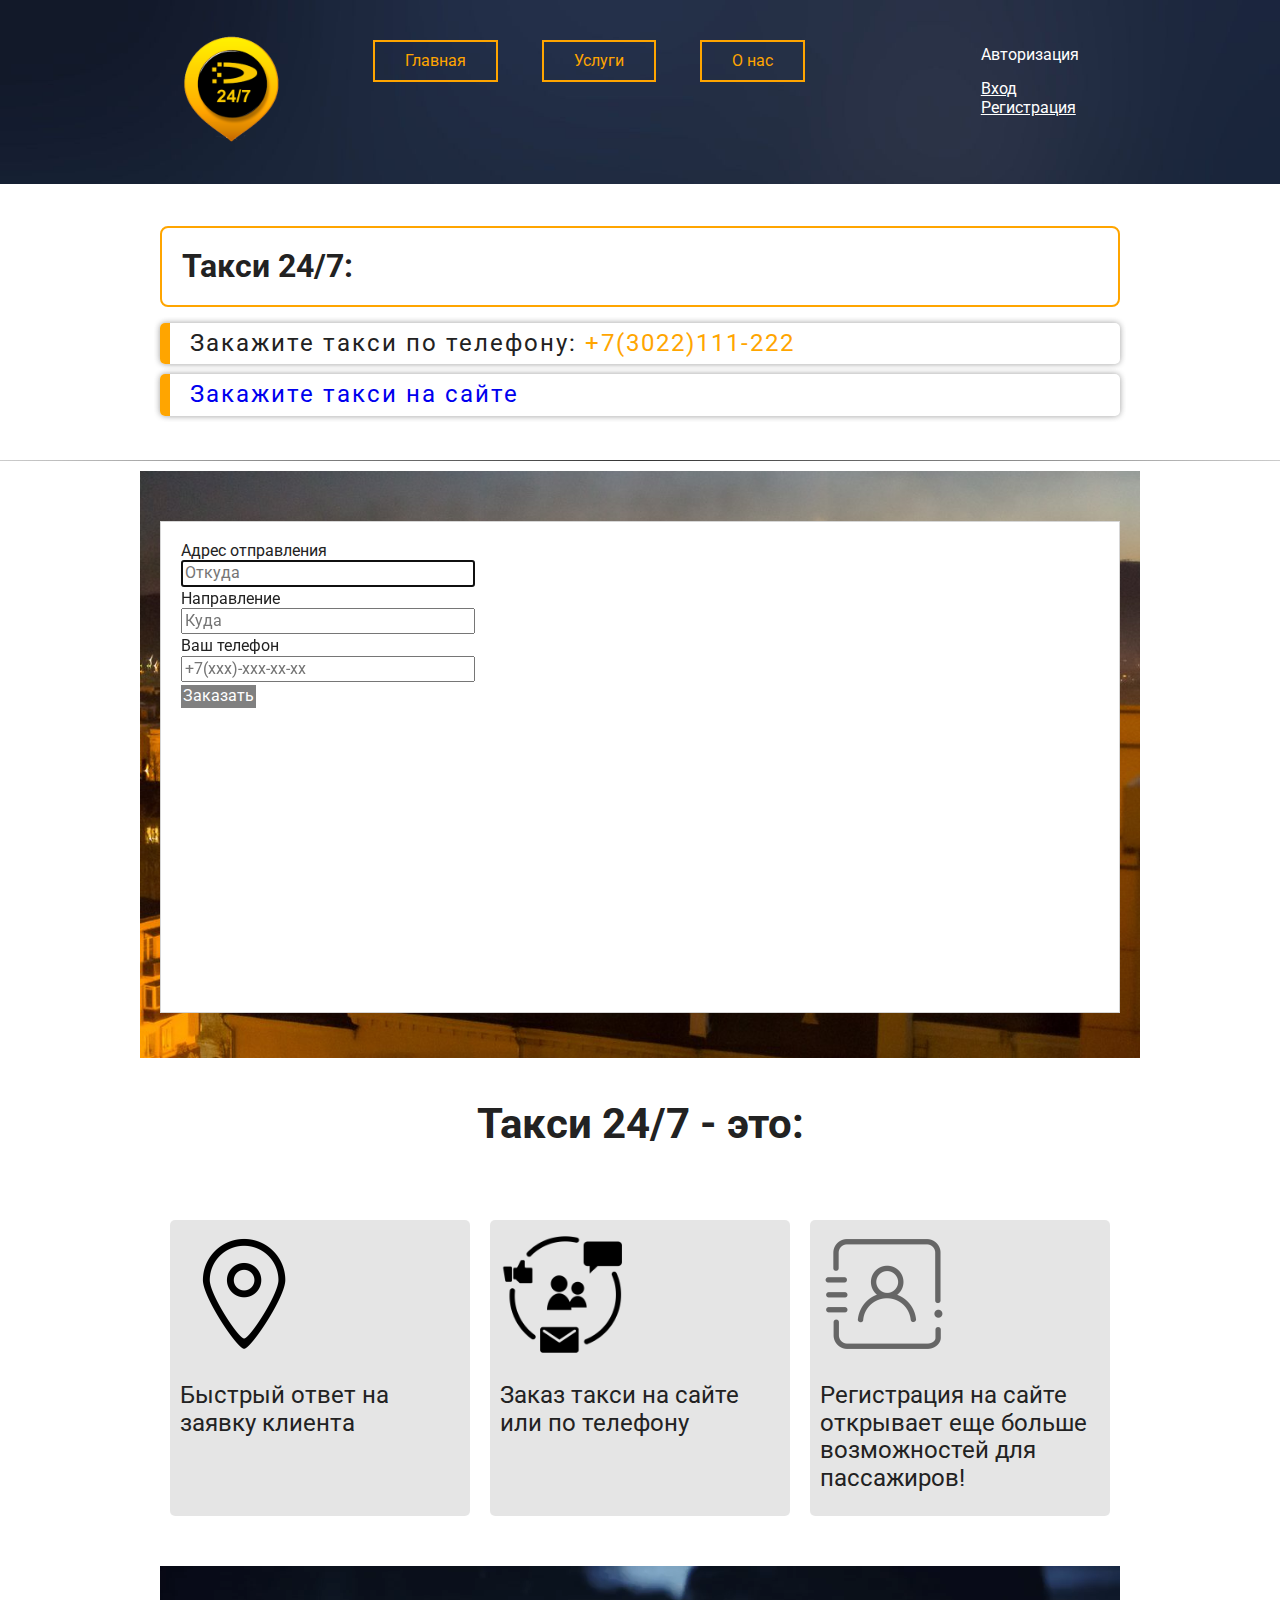
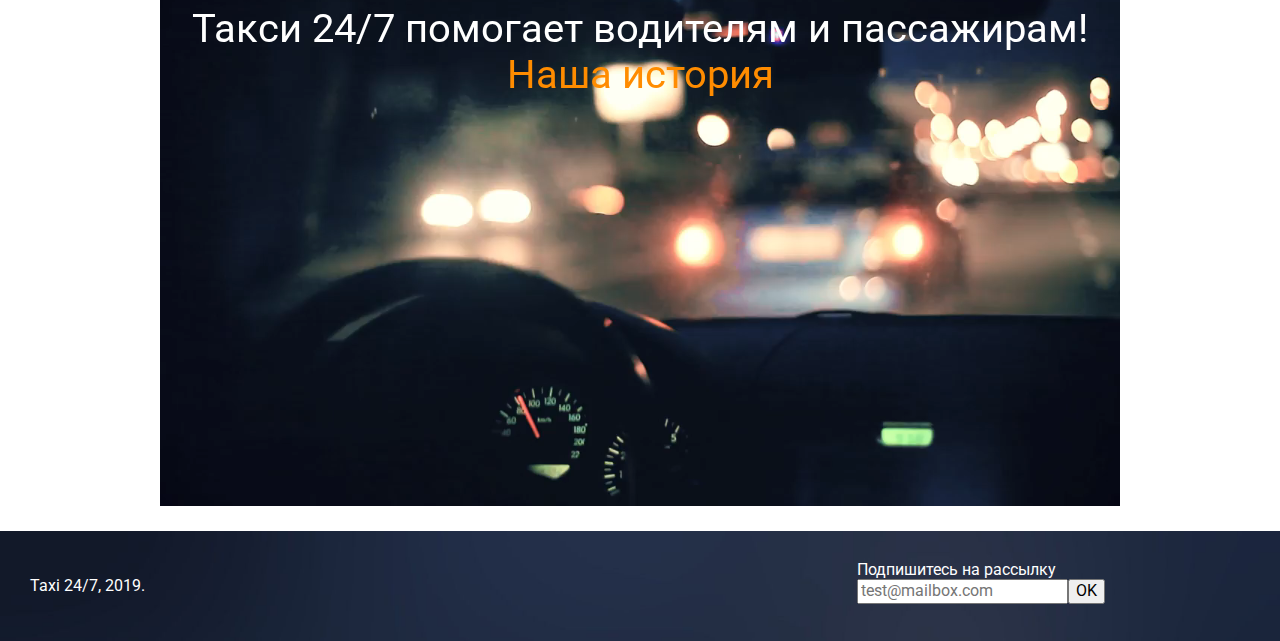
<file: index.html>
<!DOCTYPE html>
<html lang="en">

<head>
    <meta charset="UTF-8">
    <title>24/7 - главная</title>
    <link href="https://fonts.googleapis.com/css?family=Roboto:400,300,700&subset=latin,Cyrillic" rel="stylesheet" type="text/css">
    <!-- Нормалайз -->
    <link rel="stylesheet" href="normalize.css">
    <!-- Свои стили -->
    <link rel="stylesheet" href="style.css">
</head>

<body>

    <!-- header -->
    <header class="header">
        <div class="section">
            <div class="nav">
                <div class="logo">
                    <a href=index.html><img src="img/logo.png" alt="logo" width="120" height="120">
                    </a>
                </div>
                <div class="menu">
                    <a class="button" href="index.html">Главная</a>
                    <a class="button" href="service.html">Услуги</a>
                    <a class="button" href="about.html">О нас</a>
                </div>
                <div class="auth">
                    <p>Авторизация</p>
                    <a href="">Вход</a>
                    <a href="">Регистрация</a>

                </div>

            </div>
        </div>
    </header>

    <div class="section">
        <h1 class="phone-msg">Такси 24/7:</h1>
        <ul class="case-border">
            <li>Закажите такси по телефону: <a class="phone-msg-hover">+7(3022)111-222</a></li>
            <li><a href="#ordering">Закажите такси на сайте</a></li>
        </ul>
    </div>

    <hr>
    <div id="ordering" class="section ordering">
        <form class="taxiform">
            <div class="from-adress">
                <iframe src="https://www.google.com/maps/embed?pb=!1m18!1m12!1m3!1d78520.8961049418!2d113.40518313292294!3d52.04735603819655!2m3!1f0!2f0!3f0!3m2!1i1024!2i768!4f13.1!3m3!1m2!1s0x5dca351539f218ed%3A0x76432ffaf2ae72d8!2z0KfQuNGC0LAsINCX0LDQsdCw0LnQutCw0LvRjNGB0LrQuNC5INC60YDQsNC5!5e0!3m2!1sru!2sru!4v1562148692161!5m2!1sru!2sru" width="600" height="450" frameborder="0" style="border:0" allowfullscreen></iframe>
            </div>
            <div class="adresses">
                <label for="start-point">Адрес отправления</label>
                <input type="text" id="start-point" placeholder="Откуда" autofocus required>

                <label for="end-point">Направление</label>
                <input type="text" id="end-point" placeholder="Куда" autofocus required>
                
                <label for="phone">Ваш телефон</label>
                <input type="text" id="phone" placeholder="+7(xxx)-xxx-xx-xx" autofocus required>

                <button type="submit">Заказать</button>

            </div>
        </form>

    </div>


    <!-- раздел контента "о нас" -->
    <div class="info">
        <h3 class="about-text">Такси 24/7 - это:</h3>
        <div class="section boxes">
            <div>
                <img src="img/loc-icon.png" width="128" height="128">
                <p>Быстрый ответ на заявку клиента
                </p>
            </div>
            <div>
                <img src="img/onboarding.png" width="128" height="128">
                <p>Заказ такси на сайте или по телефону</p>
            </div>

            <div>
                <img src="img/client.png" width="128" height="128">
                <p>Регистрация на сайте открывает еще больше возможностей для пассажиров!</p>


            </div>
        </div>
    </div>
    <div class="section">
        <div id="video">
            <video autoplay muted loop id="myVideo">
                <source src="videos/mainvideo.mp4" type="video/mp4">
                Your browser does not support HTML5 video.
            </video>
            <div class="overlay">
                <p>Такси 24/7 помогает водителям и пассажирам!
                    <a href="about.html">Наша история</a></p>

            </div>
        </div>
    </div>

    <!--футер -->

    <footer class="footer">
        <div class="copyright">
            <p>Taxi 24/7, 2019.</p>
        </div>
        <div class="signup">
            <form class="container">
                <label for="exampleEmailInput">Подпишитесь на рассылку</label>
                <input type="email" placeholder="test@mailbox.com" id="exampleEmailInput">
                <input class="button-primary" type="submit" value="OK">
            </form>
        </div>
    </footer>



</body></html>
</file>
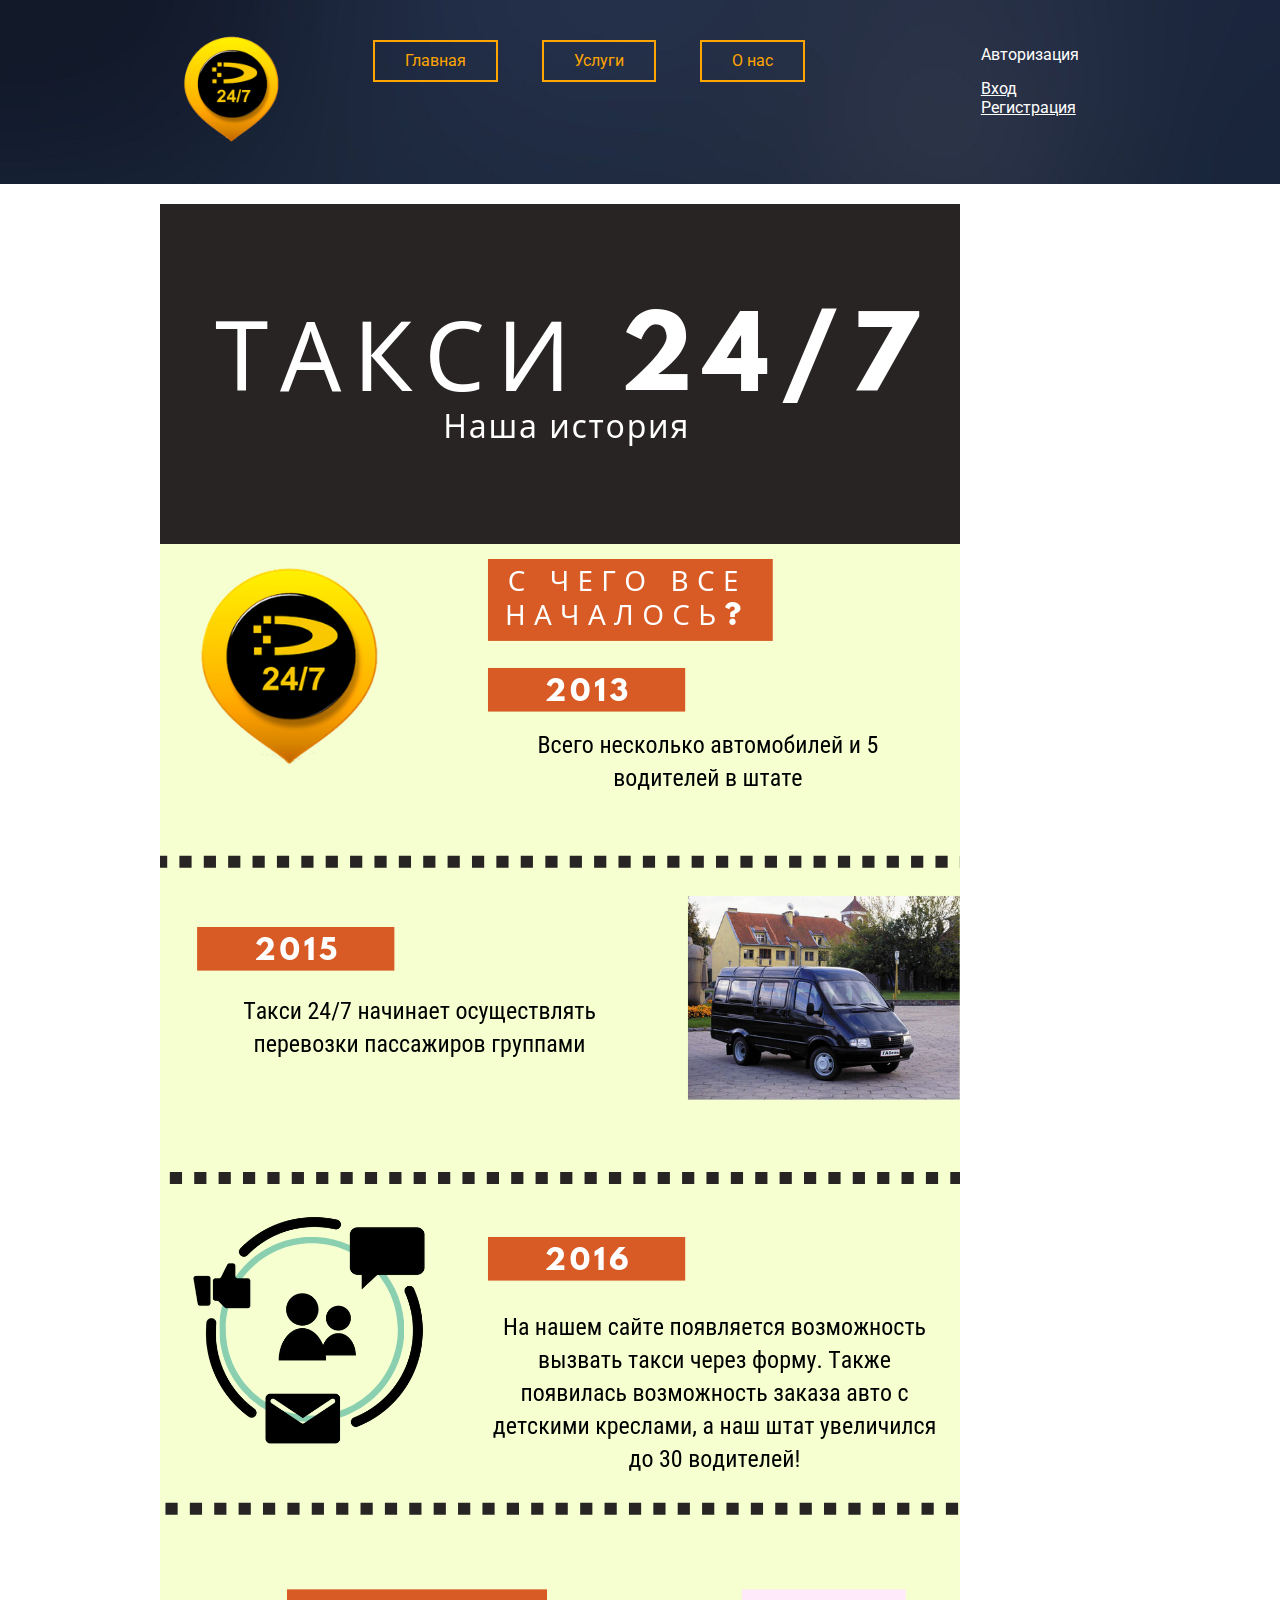
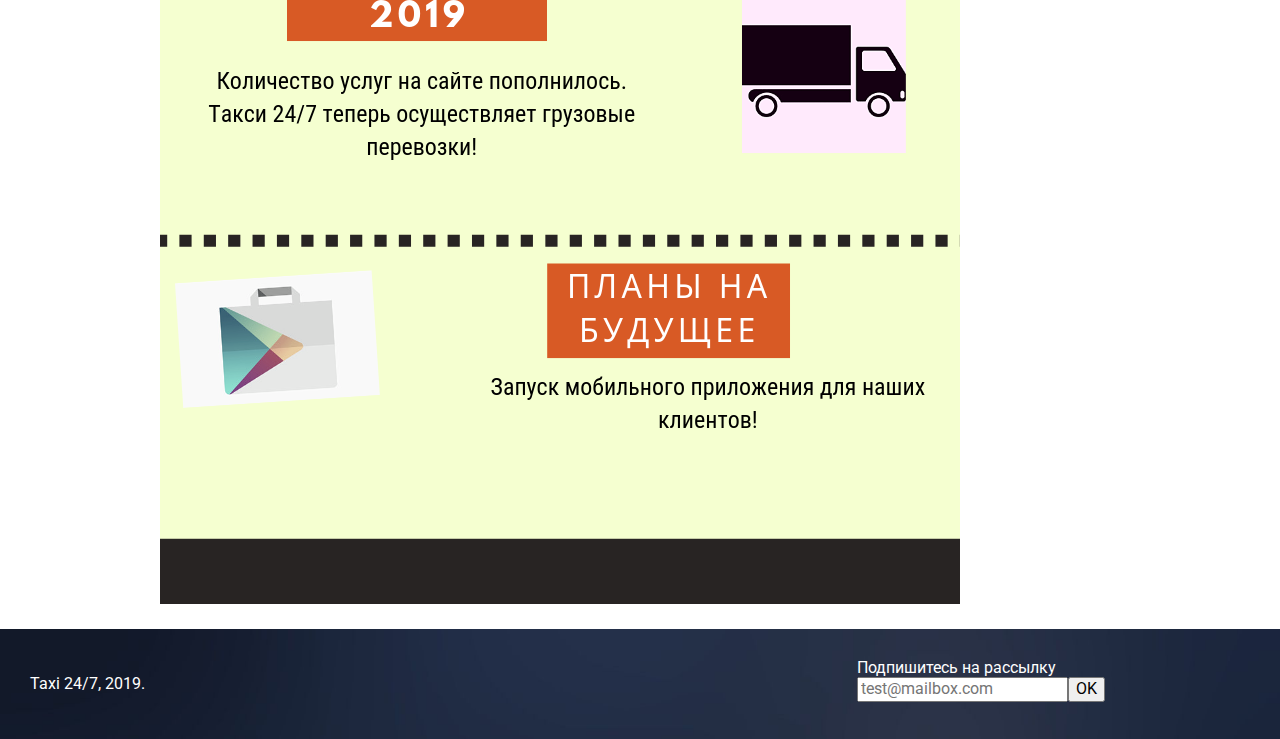
<file: about.html>
<!DOCTYPE html>
<html lang="en">

<head>
    <meta charset="UTF-8">
    <title>24/7 - о нас</title>
    <link href="https://fonts.googleapis.com/css?family=Roboto:400,300,700&subset=latin,Cyrillic" rel="stylesheet" type="text/css">
    <!-- Нормалайз -->
    <link rel="stylesheet" href="normalize.css">
    <!-- Свои стили -->
    <link rel="stylesheet" href="style.css">
</head>

<body>
    <!-- header -->
    <header class="header">
        <div class="section">
            <div class="nav">
                <div class="logo">
                    <a href=index.html><img src="img/logo.png" alt="logo" width="120" height="120">
                    </a>
                </div>
                <div class="menu">
                    <a class="button" href="index.html">Главная</a>
                    <a class="button" href="service.html">Услуги</a>
                    <a class="button" href="about.html">О нас</a>
                </div>
                <div class="auth">
                    <p>Авторизация</p>
                    <a href="">Вход</a>
                    <a href="">Регистрация</a>

                </div>

            </div>
        </div>

    </header>
    <div class="section">
        <img src="img/taxi-about.png">
    </div>
    
    <!--футер -->
    <footer class="footer">
        <div class="copyright">
            <p>Taxi 24/7, 2019.</p>
        </div>
        <div class="signup">
            <form class="container">
                <label for="exampleEmailInput">Подпишитесь на рассылку</label>
                <input type="email" placeholder="test@mailbox.com" id="exampleEmailInput">
                <input class="button-primary" type="submit" value="OK">
            </form>
        </div>
    </footer>
</body>

</html>
</file>
<file: style.css>
/*общая стилизация*/

/* шрифт,цвет */
body {

    font-weight: 400;
    font-family: "Roboto", "HelveticaNeue", "Helvetica Neue", Helvetica, Arial, sans-serif;
    color: #222;
}

/* стилизация кнопок */

.button {
    text-decoration: none;
    outline: none;
    display: inline-block;
    margin: 10px 20px;
    padding: 10px 30px;
    position: relative;
    border: 2px solid orange;
    color: orange;
    transition: .4s;
}

.button:after {
    content: "";
    position: absolute;
    top: 0;
    left: 0;
    right: 0;
    bottom: 0;
    width: 100%;
    height: 100%;
    margin: auto;
    border: 2px solid rgba(0, 0, 0, 0);
    transition: .4s;
}

.button:hover:after {
    border-color: orange;
    width: calc(100% - 10px);
    height: calc(100% + 10px);
}

/*стили верстки*/

/*header*/
.nav,
.boxes,
.footer,
.footer form 
{

    display: flex;
    flex-flow: row wrap;
}

.header {
    padding: 0;
    background-image: url(img/footer-new.jpg);
    background-size: cover;
}

.section {
    max-width: 960px;
    margin: 0 auto;
    padding: 20px;
}

/*навигация*/
.nav {
    padding: 10px;
    justify-content: space-between;
}

.nav .logo {
    flex: 1 auto;
}

.nav .menu {
    flex: 2 auto;
}

.nav .auth {
    /*    border: 1px solid white;*/
    flex: 1 auto;
    display: flex;
    flex-direction: column;
    flex-wrap: wrap;
    align-content: center;
}

.nav .auth p,
.nav .auth a {
    color: white;
}

/*контент*/

/*стилизация формы брони*/
.ordering {
    margin-top: 10px;
    background-image: url(img/chita.jpg);
    background-position: center;
    background-repeat: no-repeat;
    background-size: cover;
}

.phone-msg {
    padding: 20px;
    border: 2px solid orange;
    border-radius: 8px;
    margin-bottom: 10px;
}

.phone-msg-hover {
    position: relative;
    color: orange;
    cursor: pointer;
    line-height: 1;
    text-decoration: none;
}

.phone-msg-hover:after {
    display: block;
    position: absolute;
    right: 0;
    width: 0;
    height: 2px;
    background-color: darkorange;
    content: "";
    transition: width 0.3s ease-out;
}

.phone-msg-hover:hover:after,
.phone-msg-hover:focus:after {
    width: 100%;
}

.case-border {
    list-style: none;
    padding: 0;
}

.case-border li {
    padding: 7px 20px;
    margin-bottom: 10px;
    border-radius: 5px;
    border-left: 10px solid #f05d22;
    box-shadow: 2px -2px 5px 0 rgba(0, 0, 0, .1),
        -2px -2px 5px 0 rgba(0, 0, 0, .1),
        2px 2px 5px 0 rgba(0, 0, 0, .1),
        -2px 2px 5px 0 rgba(0, 0, 0, .1);
    font-size: 24px;
    letter-spacing: 2px;
    transition: 0.3s all linear;
}

.case-border li:nth-child(1) {
    border-color: orange;
}

.case-border li:nth-child(2) {
    border-color: orange;
}

.case-border li a {
    text-decoration: none;
}

.case-border li:hover {
    border-left: 10px solid transparent;
}

.case-border li:nth-child(1):hover {
    border-right: 10px solid orange;
}

.case-border li:nth-child(2):hover {
    border-right: 10px solid orange;
}

hr {
    border: 0;
    height: 1px;
    background: #333;
    background-image: linear-gradient(to right, #ccc, #333, #ccc);
}

.taxiform {
    display: flex;
    display: flex;
    margin-top: 30px;
    margin-bottom: 25px;
    border: 1px solid #d6d6d6;
    padding: 20px;
    background-color: white;

}

.from-adress {
    display: flex;
    flex-direction: column;
    order: 2;
}

.adresses {
    flex: 1;
    order: 1;
    margin-right: 2em;
}

.adresses input {
    width: 100%;
}

.adresses input,
.adresses button {
    padding: 2px;
    margin-bottom: 3px;
    color: darkorange;
}

.adresses button {
    background: gray;
    color: white;
    border: 0;

}

/*контент "о нас"*/
.info h3 {
    text-align: center;
    font-size: 42px;
}

.boxes div {
    flex: 1 1 250px;
    margin: 10px;
    border-radius: 5px;
    padding: 10px 10px 0 10px;
    background-color: rgba(0, 0, 0, .1);
    display: flex;
    flex-flow: column;
    align-items: flex-start;
    font-size: 24px;
}

/*div с видео*/
#video {
    position: relative;
}

#video video {
    position: relative;
    z-index: 0;
    width: 100%;
    height: 100%;
}

.overlay {
    text-align: center;
    margin: auto;
    font-size: 40px;
    position: absolute;
    top: 0;
    left: 15;
    z-index: 1;
    color: white;
}

.overlay p {
    color: white;
    text-align: center;
}

.overlay a {
    color: darkorange;
    text-decoration: none;
}

/*footer*/

.footer {
    color: white;
    padding: 30px;
    background-image: url(img/footer-new.jpg);
    background-size: cover;
}


.footer .copyright {
    flex: 2 1 500px;
    margin-right: 40px;
}

.footer .signup {
    flex: 1 1 250px;
}
.footer label {
    margin-right: 10px;
}

/*стили описания услуг*/

.cards {
    display: flex;
    flex-wrap: wrap;
    flex-direction: column;
}

.card {
    margin: 10px;
    border: 1px solid #ccc;
    box-shadow: 2px 2px 6px 0px rgba(0, 0, 0, 0.3);
}

.card h3 {
    font-size: 24px;
}

.card .text {
    padding: 0 20px 20px;
}

/*    стили "о нас"*/
</file>
